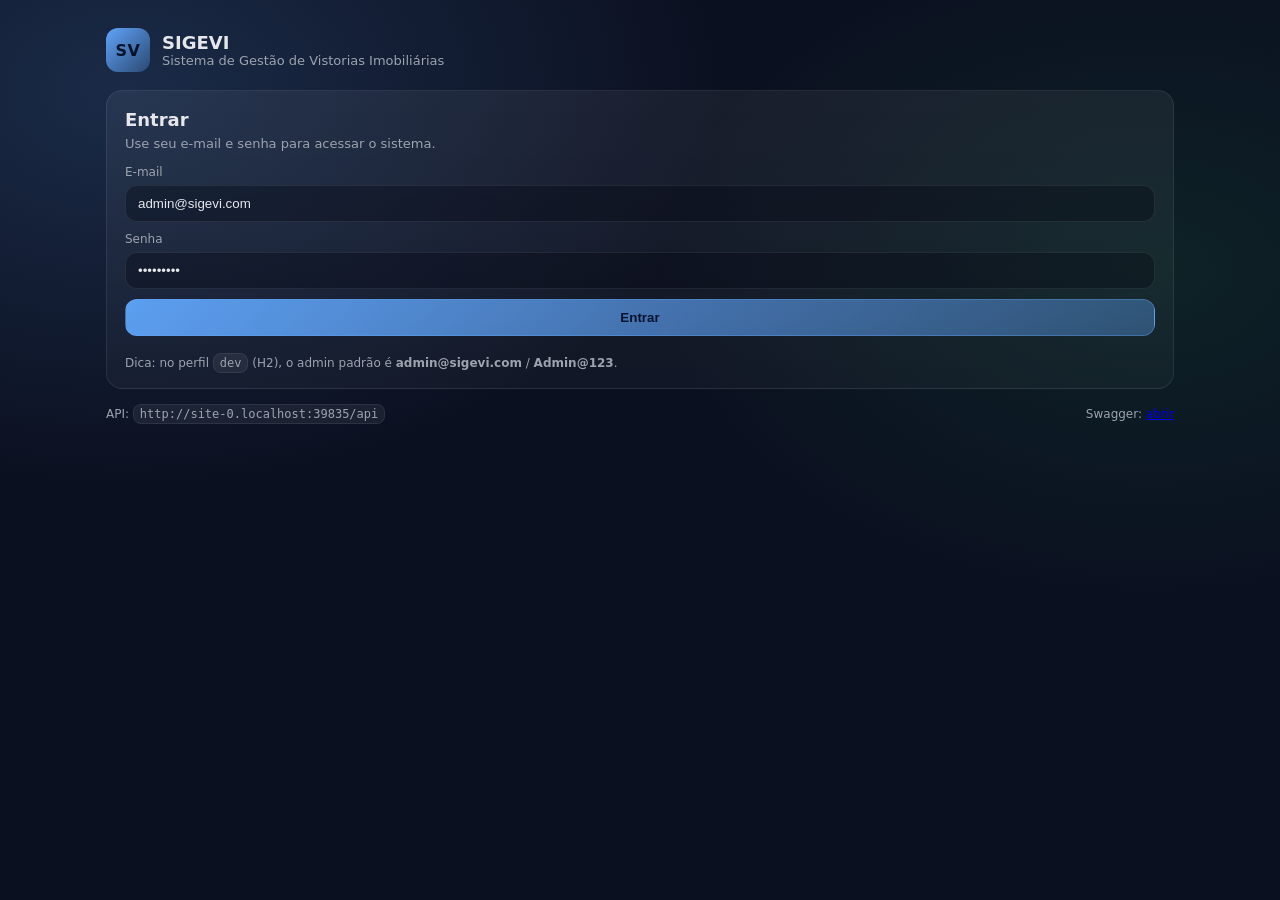
<file: sigevi/src/main/resources/static/index.html>
<!doctype html>
<html lang="pt-br">
  <head>
    <meta charset="utf-8" />
    <meta name="viewport" content="width=device-width, initial-scale=1" />
    <title>SIGEVI — Login</title>
    <link rel="stylesheet" href="./styles.css" />
  </head>
  <body>
    <main class="container">
      <header class="header">
        <div class="brand">
          <div class="brand__logo">SV</div>
          <div class="brand__text">
            <div class="brand__title">SIGEVI</div>
            <div class="brand__subtitle">Sistema de Gestão de Vistorias Imobiliárias</div>
          </div>
        </div>
      </header>

      <section class="card">
        <h1 class="card__title">Entrar</h1>
        <p class="card__subtitle">Use seu e-mail e senha para acessar o sistema.</p>

        <form id="loginForm" class="form">
          <label class="field">
            <span class="field__label">E-mail</span>
            <input id="email" class="field__input" type="email" placeholder="admin@sigevi.com" required />
          </label>

          <label class="field">
            <span class="field__label">Senha</span>
            <input id="senha" class="field__input" type="password" placeholder="Admin@123" required />
          </label>

          <div id="loginError" class="alert alert--error hidden"></div>
          <div id="loginOk" class="alert alert--ok hidden"></div>

          <button id="loginBtn" class="btn btn--primary" type="submit">Entrar</button>
          <div class="hint">
            Dica: no perfil <code>dev</code> (H2), o admin padrão é <b>admin@sigevi.com</b> / <b>Admin@123</b>.
          </div>
        </form>
      </section>

      <footer class="footer">
        <span>API: <code id="apiBase"></code></span>
        <span>Swagger: <a href="./swagger-ui.html" target="_blank" rel="noreferrer">abrir</a></span>
      </footer>
    </main>

    <script src="./app.js"></script>
  </body>
</html>
</file>
<file: sigevi/src/main/resources/static/styles.css>
:root{
  --bg:#0b1020;
  --panel:#0f172a;
  --card:#111c35;
  --text:#e5e7eb;
  --muted:#9ca3af;
  --brand:#60a5fa;
  --brand2:#1e3a8a;
  --ok:#22c55e;
  --warn:#f59e0b;
  --err:#ef4444;
  --border:rgba(255,255,255,.08);
}

*{box-sizing:border-box}
html,body{height:100%}
body{
  margin:0;
  background: radial-gradient(1200px 800px at 10% 10%, rgba(96,165,250,.18), transparent 50%),
              radial-gradient(900px 600px at 90% 30%, rgba(34,197,94,.10), transparent 55%),
              var(--bg);
  color:var(--text);
  font-family: ui-sans-serif, system-ui, -apple-system, Segoe UI, Roboto, Arial, "Noto Sans", "Helvetica Neue", sans-serif;
}

.container{max-width:1100px;margin:0 auto;padding:28px 16px 40px}

.header{margin-bottom:18px}
.header--row{display:flex;align-items:center;justify-content:space-between;gap:16px;flex-wrap:wrap}
.header__right{display:flex;align-items:center;gap:10px}

.brand{display:flex;align-items:center;gap:12px}
.brand__logo{
  width:44px;height:44px;border-radius:12px;
  display:grid;place-items:center;
  font-weight:800;letter-spacing:.5px;
  background: linear-gradient(135deg, var(--brand), rgba(96,165,250,.25));
  color:#04122b;
}
.brand__title{font-size:18px;font-weight:800}
.brand__subtitle{font-size:13px;color:var(--muted)}

.card{
  background: linear-gradient(180deg, rgba(255,255,255,.06), rgba(255,255,255,.03));
  border:1px solid var(--border);
  border-radius:16px;
  padding:18px;
}
.card__title{margin:0 0 6px;font-size:18px}
.card__title--sm{font-size:15px;margin-top:0}
.card__subtitle{margin:0 0 14px;color:var(--muted);font-size:13px}

.grid{
  display:grid;
  grid-template-columns: 1fr;
  gap:14px;
}

/* deixa as seções “uma embaixo da outra”, estilo checklist */
.card{scroll-margin-top: 12px;}

.form{display:flex;flex-direction:column;gap:10px}
.form--row{display:flex;flex-direction:row;gap:10px;align-items:end;flex-wrap:wrap}
.form--grid{
  display:grid;
  grid-template-columns: repeat(2, minmax(0, 1fr));
  gap:10px;
}
.field--full{grid-column:1 / -1}

.field{display:flex;flex-direction:column;gap:6px}
.field__label{font-size:12px;color:var(--muted)}
.field__input{
  padding:10px 12px;
  border-radius:12px;
  border:1px solid var(--border);
  background: rgba(3,7,18,.35);
  color:var(--text);
  outline:none;
}
.field__input:focus{border-color: rgba(96,165,250,.6); box-shadow: 0 0 0 3px rgba(96,165,250,.15)}

.btn{
  border:1px solid var(--border);
  border-radius:12px;
  padding:10px 12px;
  background: rgba(255,255,255,.06);
  color:var(--text);
  cursor:pointer;
  font-weight:650;
}
.btn--primary{background: linear-gradient(135deg, rgba(96,165,250,.95), rgba(96,165,250,.35)); color:#04122b; border-color: rgba(96,165,250,.35)}
.btn--secondary{background: linear-gradient(135deg, rgba(245,158,11,.95), rgba(245,158,11,.22)); color:#1b1201; border-color: rgba(245,158,11,.35)}
.btn--ghost{background: transparent}
.btn:disabled{opacity:.6;cursor:not-allowed}

.alert{
  border-radius:12px;
  padding:10px 12px;
  border:1px solid var(--border);
  font-size:13px;
}
.alert--ok{border-color: rgba(34,197,94,.35); background: rgba(34,197,94,.10)}
.alert--warn{border-color: rgba(245,158,11,.35); background: rgba(245,158,11,.10)}
.alert--error{border-color: rgba(239,68,68,.35); background: rgba(239,68,68,.10)}
.hidden{display:none}

.kpi{margin-top:12px;border-top:1px solid var(--border);padding-top:12px;display:flex;justify-content:space-between;gap:10px;flex-wrap:wrap}
.kpi__label{color:var(--muted);font-size:12px}
.kpi__value{font-weight:700}
.sep{opacity:.5;margin:0 6px}

.divider{height:1px;background:var(--border);margin:14px 0}
.hint{margin-top:10px;color:var(--muted);font-size:12px}
code{background: rgba(255,255,255,.06); padding:2px 6px; border-radius:8px; border:1px solid var(--border)}

.footer{margin-top:18px;display:flex;gap:12px;justify-content:space-between;flex-wrap:wrap;color:var(--muted);font-size:12px}
.link{color: var(--brand);text-decoration:none;font-weight:700}
.link.disabled{pointer-events:none;opacity:.5}

.pill{
  display:flex;gap:8px;align-items:center;
  padding:8px 10px;border-radius:999px;
  border:1px solid var(--border);
  background: rgba(255,255,255,.04);
  font-size:12px;
}
.pill__label{color:var(--muted)}
.pill__value{font-weight:750}

.operacional{margin-bottom:14px}
.operacional.hidden{display:none}
.card--operacional{margin-bottom:0}
.operacional__header{display:flex;align-items:flex-start;justify-content:space-between;gap:12px;flex-wrap:wrap;margin-bottom:12px}
.operacional__columns{display:grid;grid-template-columns:1fr;gap:14px;margin-top:14px}
@media (min-width: 900px){
  .operacional__columns{grid-template-columns:1fr 1fr}
}

.kpi-grid{
  display:grid;
  grid-template-columns: repeat(2, minmax(0, 1fr));
  gap:10px;
}
@media (min-width: 900px){
  .kpi-grid{grid-template-columns: repeat(4, minmax(0, 1fr))}
}
.kpi-card{
  border:1px solid var(--border);
  border-radius:14px;
  padding:12px;
  background: rgba(255,255,255,.03);
}
.kpi-card--warn{border-color: rgba(245,158,11,.45); background: rgba(245,158,11,.08)}
.kpi-card--ok{border-color: rgba(34,197,94,.35); background: rgba(34,197,94,.08)}
.kpi-card__label{font-size:12px;color:var(--muted)}
.kpi-card__value{font-size:22px;font-weight:800;margin-top:4px}

.table-wrap{overflow:auto;border:1px solid var(--border);border-radius:12px}
.data-table{width:100%;border-collapse:collapse;font-size:13px}
.data-table th,.data-table td{padding:10px 12px;border-bottom:1px solid var(--border);text-align:left;vertical-align:top}
.data-table th{color:var(--muted);font-size:12px;font-weight:700;background: rgba(255,255,255,.03)}
.data-table tr:last-child td{border-bottom:none}
.badge{
  display:inline-block;padding:2px 8px;border-radius:999px;font-size:11px;font-weight:700;
  border:1px solid var(--border);background: rgba(255,255,255,.04)
}
.badge--warn{border-color: rgba(245,158,11,.45); color:#fcd34d}
.badge--ok{border-color: rgba(34,197,94,.35); color:#86efac}
.empty-state{padding:12px;color:var(--muted);font-size:13px}
</file>
